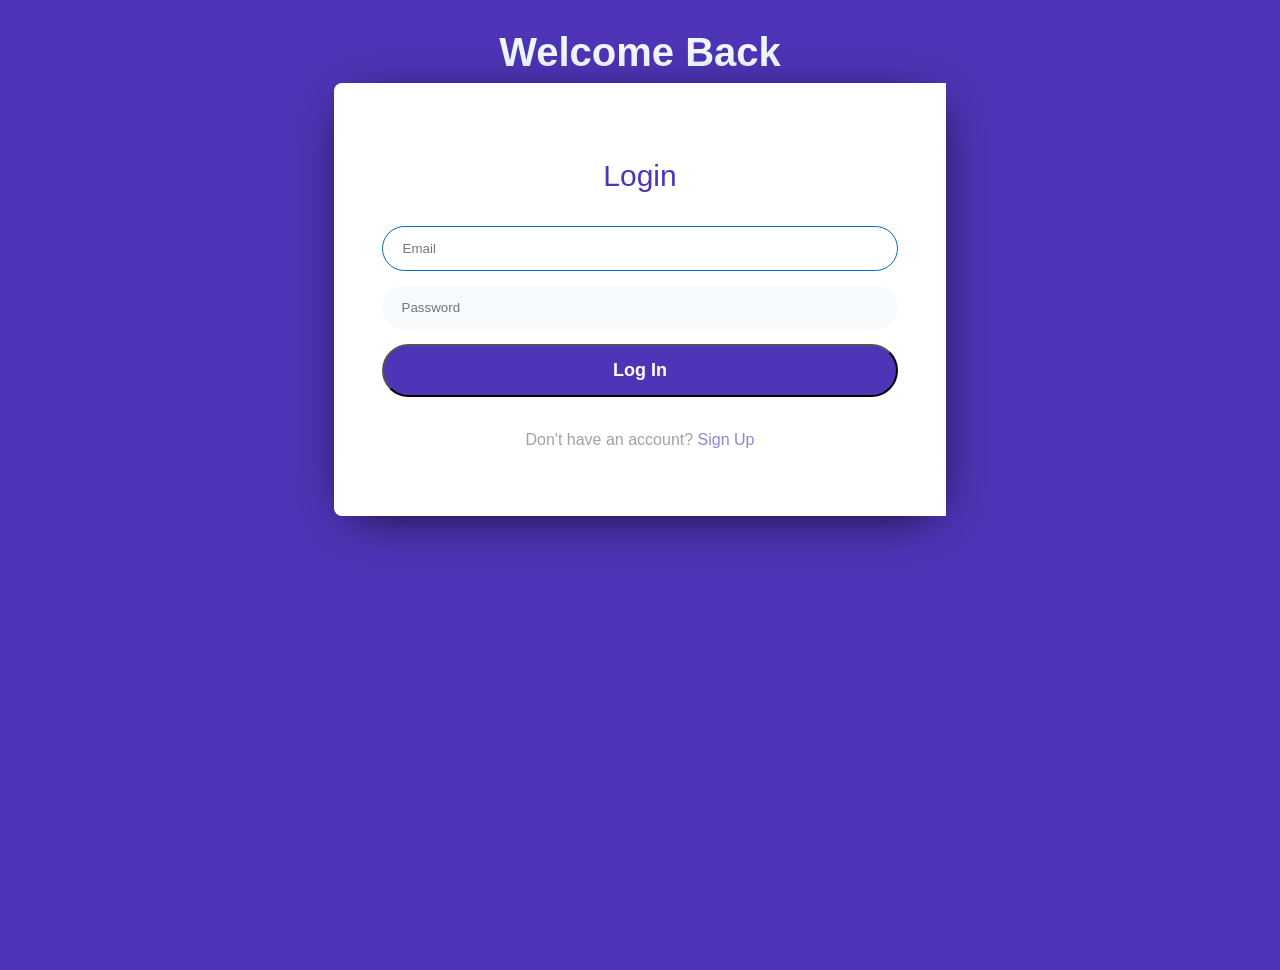
<file: index.html>
<!DOCTYPE html>
<html lang="en">
<head>
    <meta charset="UTF-8">
    <meta name="viewport" content="width=device-width, initial-scale=1.0">
    <title>Login Page</title>
<link rel="stylesheet" href="style.css">
</head>
<body>
    <div class="login-form">
        <h1>Welcome Back</h1>
        <div class="container">
            <div class="content">
                <h2>Login</h2>
                <form id="login-form" method="post">
                    <input type="email" id="login-email" name="email" placeholder="Email" required autofocus>
                    <input type="password" id="login-password" name="password" placeholder="Password" required>
                    <button class="btn" type="submit">Log In</button>
                </form>
                <p class="account">Don't have an account? <a href="registration.html">Sign Up</a></p>
            </div>
        </div>
    </div>
</body>
<script src="login.js"></script>
</html>
</file>
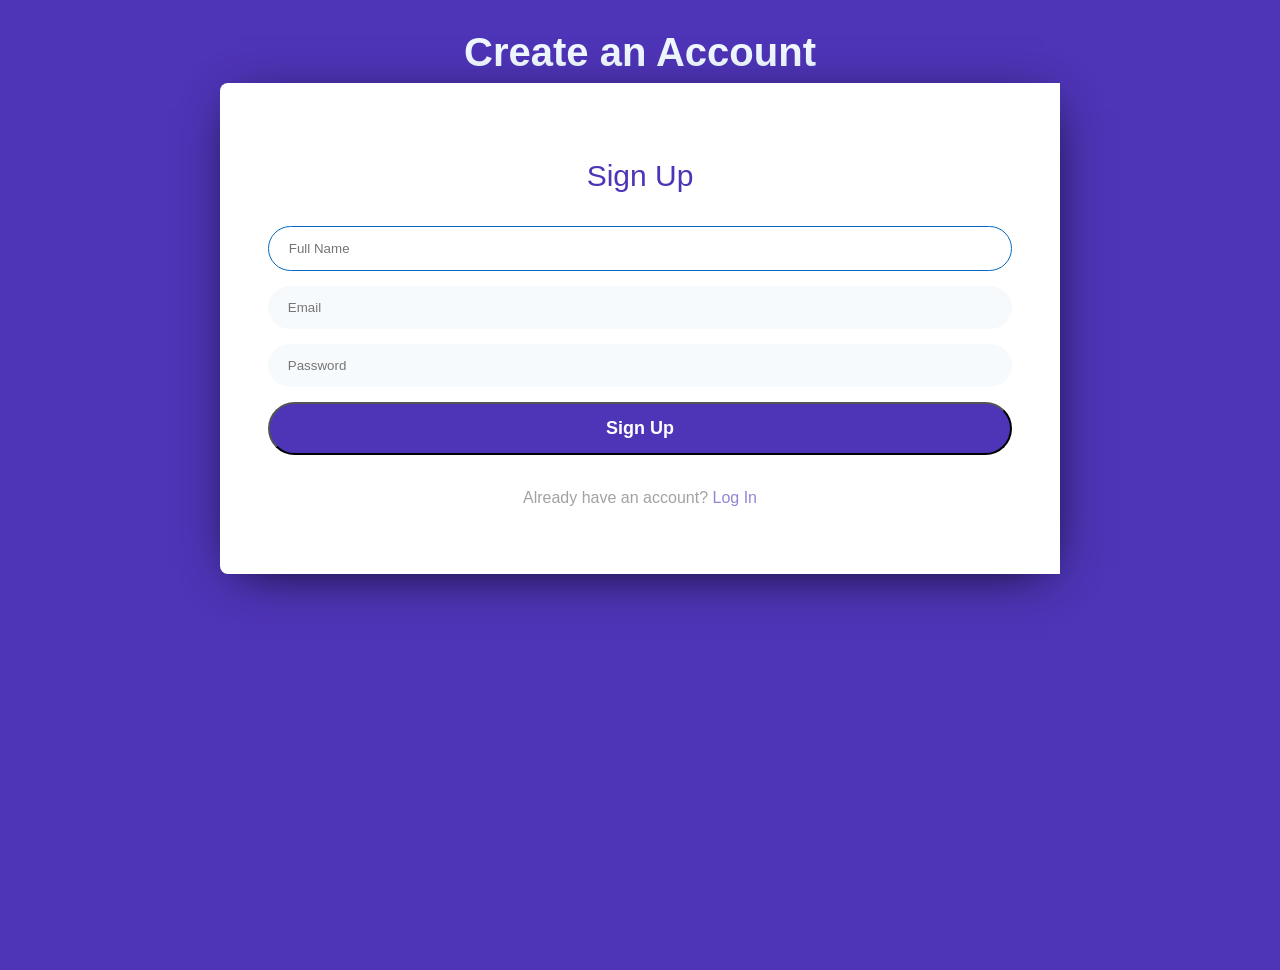
<file: registration.html>
<!DOCTYPE html>
<html lang="en">
<head>
    <meta charset="UTF-8">
    <meta name="viewport" content="width=device-width, initial-scale=1.0">
    <title>Sign Up Form</title>
    <link rel="stylesheet" href="style.css">
</head>
<body>
    <div class="login-form">
        <h1>Create an Account</h1>
        <div class="container">
            <div class="content">
                <h2>Sign Up</h2>
                <form id="signup-form" method="post">
                    <input type="text" id="signup-name" name="name" placeholder="Full Name" required autofocus>
                    <input type="email" id="signup-email" name="email" placeholder="Email" required>
                    <input type="password" id="signup-password" name="password" placeholder="Password" required>
                    <button class="btn" type="submit">Sign Up</button>
                </form>
                <p class="account">Already have an account? <a href="index.html">Log In</a></p>
            </div>
        </div>
    </div>
</body>
<script src="registration.js"></script>
</html>
</file>
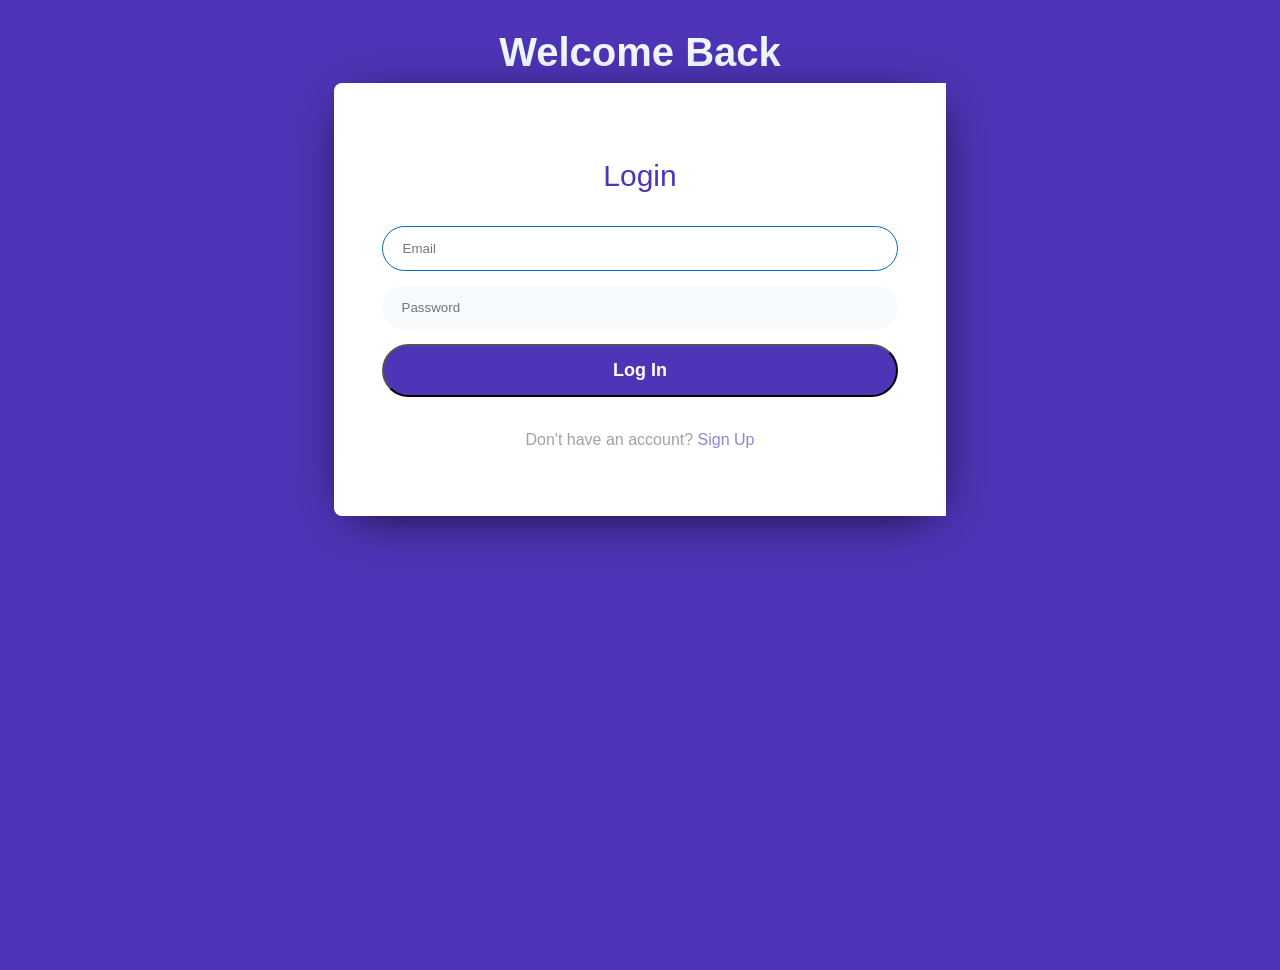
<file: welcome.html>
<!DOCTYPE html>
<html lang="en">
<head>
    <meta charset="UTF-8">
    <meta name="viewport" content="width=device-width, initial-scale=1.0">
    <title>Welcome</title>
    <link rel="stylesheet" href="style.css">
    <link rel="stylesheet" href="welcome.css">
</head>
<body>
    <main>
        <div class="login-form">
            <div class="container">
                <div class="content">
                    <h1 id="welcome-text">Welcome!</h1>
                    <p id="welcome-sub">You have successfully logged in.</p>
                    <button class="btn" id="logout-btn" type="button">Logout</button>
                    <button class="btn" id="delete-btn" type="button">Delete Account</button>
                </div>
            </div>
        </div>

    </main>
<script src="welcome.js"></script>
</body>
</html>
</file>
<file: style.css>
body{
    padding: 0;
    margin: 0;
    box-sizing: border-box;
    font-family: 'poppins', Helvetica, sans-serif;

}
body{
    background-color:#4e34b6;
}
.login-form{
    position: relative;
    min-height: 100vh;
    z-index: 0;
    background-color: #4e34b6;
    padding: 30px 30px 40px;
    display: grid;
    grid-template-rows: auto auto;
    justify-items: center;
    align-content: start;
    row-gap: 8px;
    align-items: center;
}
.container{
    max-width: none;
    margin: 0;
}

.login-form h1{
    margin: 0;
    color: aliceblue;
    font-size: 2.5rem;
    font-weight: 600;
    text-align: center;
    width: 100%;
}

.login-form h2{
    line-height: 40px;
    margin-bottom: 5px;
    font-size: 30px;
    font-weight: 500;
    color: #4e34b6;
    text-align: center;

}
.content{
    flex-basis: 50%;
    padding: 3em 3em;
    background: #fff;
    box-shadow: 2px 9px 49px -17px rgba(0,0,0,1);
    border-top-left-radius: 8px;
    border-bottom-left-radius: 8px;
}
.form-img{
    flex-basis: 50%;
    background: #f4f9fd;
    background-size: cover;
    padding: 40px;
    border-top-right-radius: 8px;
    border-bottom-right-radius: 8px;
    align-items: center;
    display: grid;
}
.form-img img{
    max-width: 100%;
}
p{
    color: #666;
    font-size: 16px;
    line-height: 25px;
    opacity: 0.6;
    text-align: center;
}
.btn,button,input{
    border-radius: 35px;  
}
.btn:hover,
button:hover{
    transition: 0.5s ease;
}
a{
    text-decoration: none;
}
.login-form form{
    margin: 30px 0;
}
.login-form input{
    outline: none;
    margin-bottom: 15px;
    font-stretch: 16px;
    color: #999;
    text-align: left;
    padding: 14px 20px;
    width: 100%;
    display: inline-block;
    box-sizing: border-box;
    border: none;
    background: #f7fafc;
    transition: 0.3s ease;
}
.login-form input:focus{
    background: transparent;
    border: 1px solid #056bc1;

}
.login-form button{
    font-size: 18px;
    width: 100%;
    padding: 14px 15px;
    background: #4e34b6;
    color: #fff;
    transition: 0.3s ease;
    font-weight: 600;
    cursor: pointer;
}
p.account a{
    color: #4e34b6;
}
p.account a:hover{
    text-decoration: underline;
}
@media (max-width: 735px){
    .login-form .main{
       flex-direction: column;
    }
    .login-form{
        margin-top: 30px;
        margin-bottom: 10px;
    }
    .form-img{
        border-radius: 0;
        border-bottom-left-radius: 8px;
        border-bottom-right-radius: 8px;
        order: 2;
    }
    .content{
        order: 1;
        border-radius: 0;
        border-top-right-radius: 8px;
        border-top-left-radius: 8px;

    }
}
</file>
<file: welcome.css>
/* Improved welcome page styling: readable typography, centered card, clear buttons */
body {
  background-color: #4e34b6; /* match site purple */
}

.login-form {
  min-height: 80vh;
  display: flex;
  align-items: center;
  justify-content: center;
  padding: 30px 20px;
}

.login-form .content {
  background: #ffffff;
  padding: 3rem 2.5rem;
  max-width: 640px;
  width: 100%;
  box-shadow: 0 12px 40px rgba(0,0,0,0.12);
  border-radius: 10px;
  text-align: center;
}

#welcome-text {
  font-size: 2.25rem;
  line-height: 1.05;
  color: #4e34b6; /* site accent */
  margin: 0 0 0.25rem 0;
  font-weight: 700;
}

#welcome-sub {
  color: #666666;
  margin-bottom: 1.25rem;
}

.btn {
  display: inline-block;
  min-width: 180px;
  margin: 0.5rem 0.75rem;
  padding: 12px 22px;
  border-radius: 28px;
  background: #4e34b6;
  color: #fff;
  border: none;
  box-shadow: 0 4px 0 rgba(0,0,0,0.08);
  cursor: pointer;
  font-weight: 600;
}

.btn[disabled] { opacity: 0.6; cursor: default; }

@media (max-width: 700px) {
  .login-form { padding: 20px; }
  .login-form .content { padding: 2rem; }
  #welcome-text { font-size: 1.6rem; }
  .btn { min-width: 140px; padding: 10px 16px; }
}
</file>
